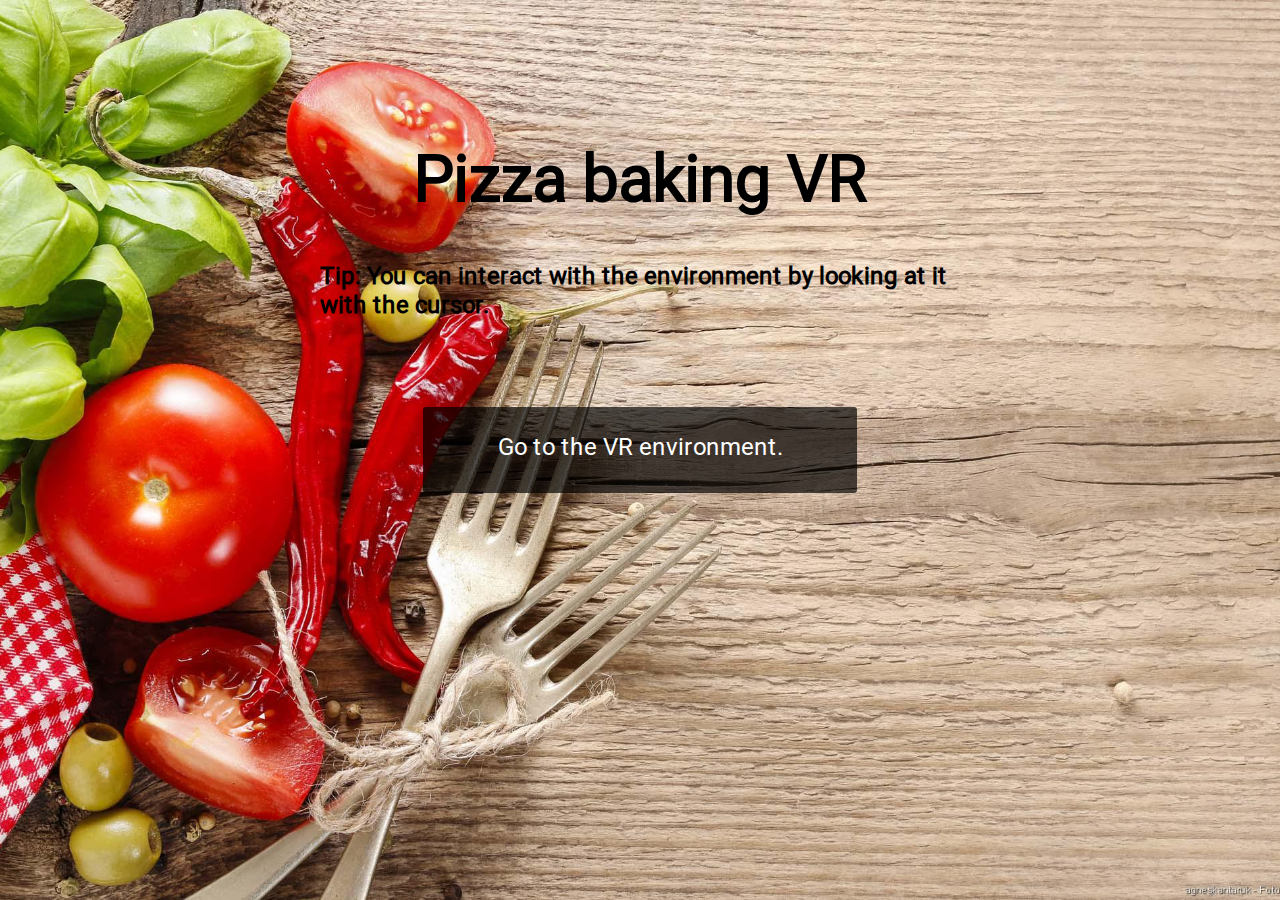
<file: index.html>
<!DOCTYPE html>
<html>
  <head>
    <meta charset="utf-8">
    <title>Pizza baking VR</title>
    <meta name="viewport" content="width=device-width, initial-scale=1">
    <link rel="stylesheet" href="style.css">
  </head>
  <body>
    <h1 id="naam">Pizza baking VR</h1>
    <a href="vr.html" id="button">Go to the VR environment.</a>
    <h2 id="help">Tip: You can interact with the environment by looking at it with the cursor.</h2>
  </body>
</html>
</file>
<file: style.css>
@font-face {
  font-family: Roboto;
  src:url(Roboto-Regular.ttf);
}
body {
  background: url(image/background.jpg) no-repeat center center fixed;
  -webkit-background-size:cover;
  -moz-background-size:cover;
  -o-background-size:cover;
  background-size:cover;
  font-family: Roboto;
}
#button{
  text-decoration: none;
  padding:25px;
  color: white;
  background-color: rgba(0,0,0, 0.68);
  width:20%;
  height: 4%;
  transform: translate(-50%, -50%);
  position: absolute;
  top:50%;
  left:50%;
  font-size: 150%;
  text-align: center;
  border-radius: 3px;
  transition: all 1s;
}

#button:hover{
  background-color: rgba(0,0,0, 1);
}

#help {
  position: absolute;
  top:30%;
  left:50%;
  transform: translate(-50%, -50%);
}


#naam{
  transform: translate(-50%, -50%);
  position: absolute;
  top:15%;
  left:50%;
  font-size:400%;

}

@media screen and (max-width: 1310px) {
    #button {
        width:30%;
    }
}
@media screen and (max-width: 950px) {
    #button {
        width:45%;
        height: 5%;
    }
}
@media screen and (max-width: 590px) {
    #button {
        width:55%;
        height: 6%;
        top:65%;
    }
    #name{
      top:10%;
    }
}
@media screen and (max-width: 589px) {
    #button {
        height: 14%;
    }
}
</file>
